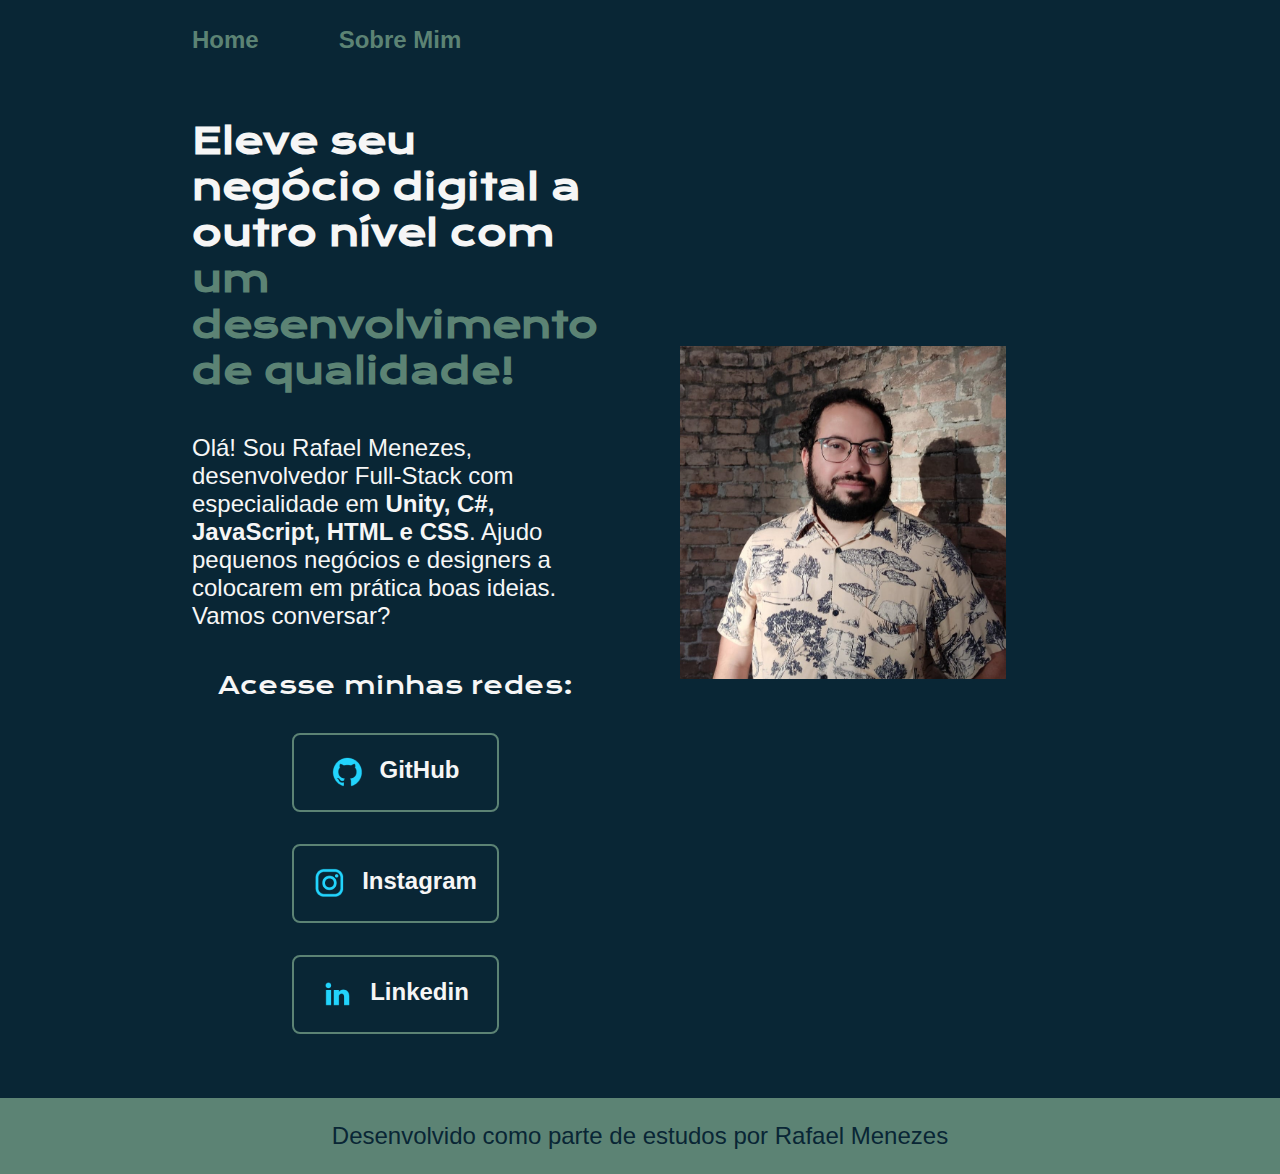
<file: index.html>
<!DOCTYPE html>
<html lang="pt-br">
<head>
    <meta charset="UTF-8">
    <meta name="viewport" content="width=device-width, initial-scale=1.0">
    <title>Portfolio</title>
    <link rel="stylesheet" href = "styles.css">
</head>
<body>
    <header class = "cabecalho">
        <nav class =  "cabecalho_navegacao">
            <a class = "cabecalho_links" href="index.html"> Home </a>
            <a class = "cabecalho_links" href="about.html"> Sobre Mim </a>
        </nav>

    </header>
    <main class = "apresentacao">
        <section class = "apresentacao_conteudo">
            <h1 class = "apresentacao_titulo">Eleve seu negócio digital a outro nível com <strong class="titulo">um desenvolvimento de qualidade!</strong></h1>
            <p class = "apresentacao_texto">Olá! Sou Rafael Menezes, desenvolvedor Full-Stack com especialidade em <strong>Unity, C#, JavaScript, HTML e CSS</strong>. Ajudo pequenos negócios e designers a colocarem em prática boas ideias. <br>
            Vamos conversar?</p>
            <div class = "apresentacao_links">
                <h2 class = apresentacao_links_subtitulo>Acesse minhas redes:</h2>
                <a class = "apresentacao_links_link" href="https://github.com/MNZSRafael"> <img src="./assets/github.png "> GitHub</a>
                <a class = "apresentacao_links_link" href="https://vercel.com/mnzs-rafaels-projects"><img src="./assets/instagram.png "> Instagram</a>
                <a class = "apresentacao_links_link" href="https://www.linkedin.com/in/rafael-de-souza-menezes-b7916732/"><img src="./assets/linkedin.png">Linkedin</a>
            </div>  
        </section>
        <section>
            <img class = "imagem_perfil" src="./assets/perfil_pina_editado.jpg" alt="Rafael Menezes"> <br>
        </section>
       
    </main>
    <footer class = "rodape">Desenvolvido como parte de estudos por Rafael Menezes</footer>
   
    
</body>
</html>
</file>
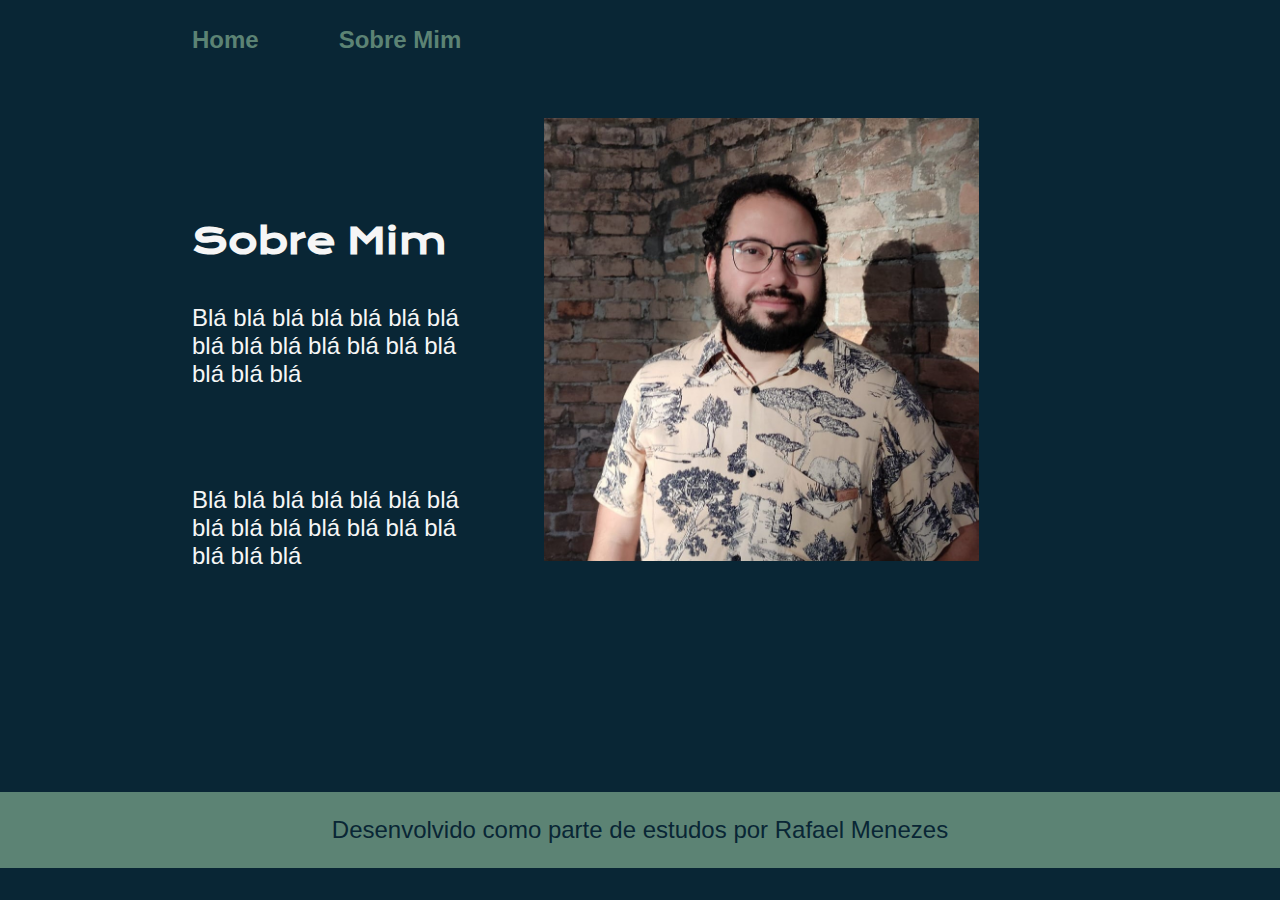
<file: about.html>
<!DOCTYPE html>
<html lang="pt-br">
<head>
    <meta charset="UTF-8">
    <meta name="viewport" content="width=device-width, initial-scale=1.0">
    <title>About</title>
    <link rel="stylesheet" href = "styles.css">
</head>
<body>
    <header class = "cabecalho">
        <nav class =  "cabecalho_navegacao">
            <a class = "cabecalho_links" href="index.html"> Home </a>
            <a class = "cabecalho_links" href="about.html"> Sobre Mim </a>
        </nav>

    </header>
    <main class = "apresentacao">
        <section class = "apresentacao_conteudo">
            <h1 class = "apresentacao_titulo"><strong>Sobre Mim</strong></h1>
            <p class = "apresentacao_texto"> Blá blá blá blá blá blá blá blá blá blá blá blá blá blá blá blá blá </p><br>
            <p class = "apresentacao_texto"> Blá blá blá blá blá blá blá blá blá blá blá blá blá blá blá blá blá </p><br>

            
        </section>
        <section>
            <img class = "imagem_perfil"src="./assets/perfil_pina_editado.jpg" alt="Rafael Menezes"> <br>
        </section>
       
    </main>
    <footer class = "rodape">Desenvolvido como parte de estudos por Rafael Menezes</footer>
    
</body>
</html>
</file>
<file: styles.css>
@import url('https://fonts.googleapis.com/css2?family=Krona+One&display=swap');

*{
    margin: 0;
    padding: 0;
}

:root  {
    --cor-fundo:#092635;
    --cor-texto: #9EC8B9;
    --cor-forte: #5C8374;
    --cor-hover: #1B4242;
    --fonte-principal: 'Montserrat', sans-serif;
    --fonte-secundaria:
}

.cabecalho 
{
    padding: 2% 0% 0% 15%;
    
}

.cabecalho_navegacao {
    display: flex;
    gap: 80px;
}

.cabecalho_links {
    font-family: 'Montserrat', sans-serif;
    font-size: 1.5rem;
    font-weight: 600;
    color: var(--cor-forte);
    text-decoration: none;
}

.apresentacao
{
    padding: 5% 15%;
    display: flex;
    align-items: center;
    justify-content: space-between;
    gap: 82px;

}

body 
{
    height: 80vh;
    box-sizing: border-box;
    background-color: var(--cor-fundo);
    color: #F6F6F6;
    font-family: Gill Sans;
}

.apresentacao_conteudo
{
    width: 50%;
    display: flex;
    flex-direction: column;
    gap: 40px;
}

.apresentacao_titulo
{
    font-size: 2.25rem;
    font-family: 'Krona One', sans-serif;
}

.apresentacao_texto
{
    font-size: 1.5rem;
    font-family: 'Montserrat', sans-serif;
}

.titulo 
{
    color: var(--cor-forte);
    
}

.apresentacao_links
{
    display: flex;
    flex-direction: column;
    align-items: center;
    justify-content: space-between;
    gap: 32px;
}

.apresentacao_links_subtitulo
{
    font-size: 1.5rem;
    font-family: 'Krona One', sans-serif;
    font-weight: 400;
}

.apresentacao_links_link
{
    display: flex;
    justify-content: center;
    gap: 16px;
    border: 2px solid var(--cor-forte);
    width: 50%;
    text-align: center;
    border-radius: 8px;
    font-size: 1.5rem;
    padding: 21.5px 0;
    font-weight: 600;
    text-decoration: none;
    font-family: 'Montserrat', sans-serif;
    color: #F6F6F6;
    
}
.apresentacao_links_link:hover 
{
    background-color: var(--cor-hover);
}

.imagem_perfil {
   
   padding: 0 0 30% 0;
    width: 80%;

}

.rodape
{
    color: var(--cor-fundo);
    background-color: var(--cor-forte);
    font-size: 1.5rem;
    font-family: 'Monteserrat', sans-serif;
    font-weight: 400;
    text-align: center;
    padding: 24px; 
}

@media (max-width: 1200px) {

    .cabecalho 
    {
        padding: 10%;
    }

    .cabecalho_navegacao
    {
        justify-content: center;
    }
    .apresentacao
    {
        flex-direction: column-reverse;    
        padding: 5%;
    }

    .apresentacao_conteudo {
        width: auto;
    }

    .imagem_perfil

    {
        padding: 0 0 0 25%;
        width: 50%;
        align-items: center;
       
    }
}
</file>
